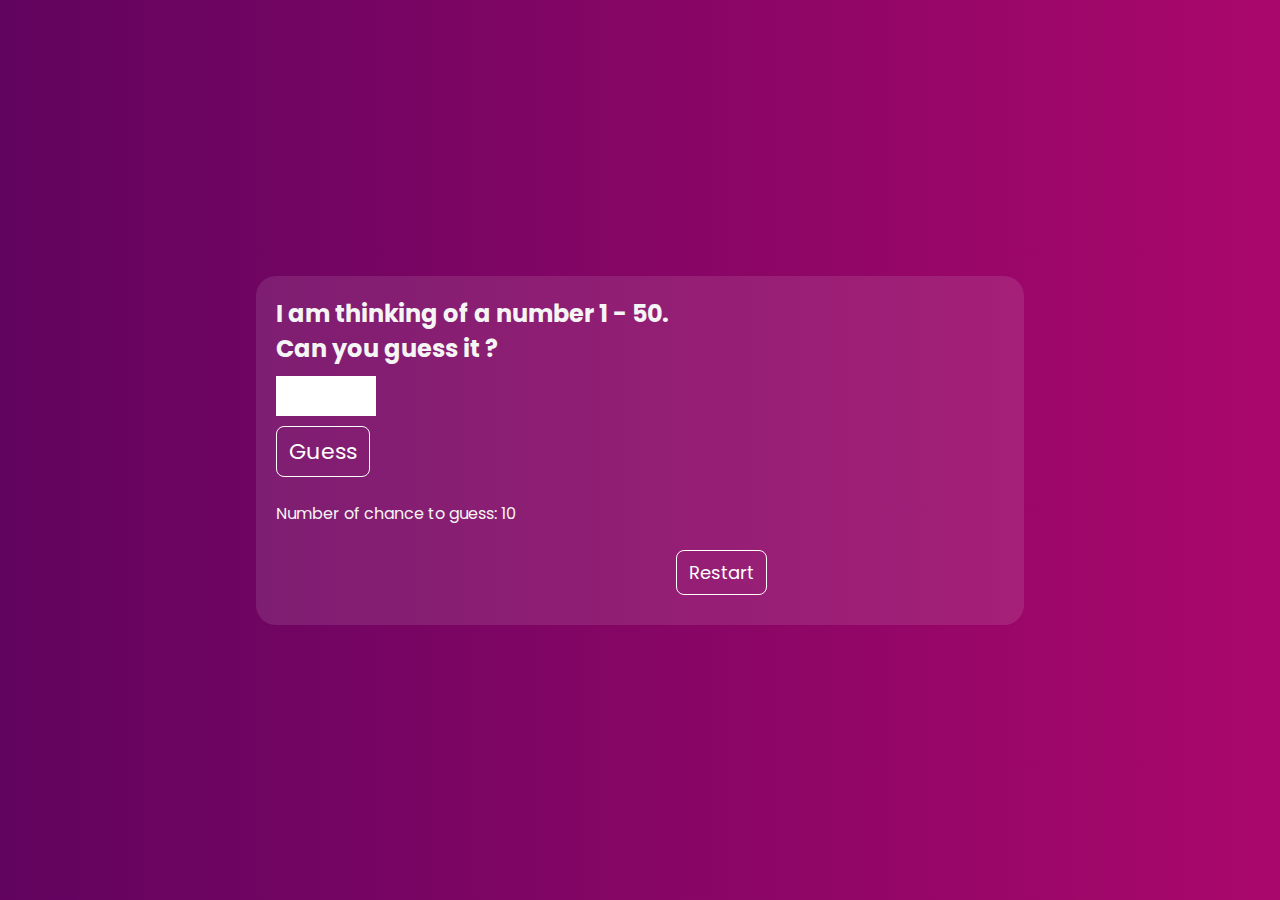
<file: guess-number/index.html>
<!DOCTYPE html>
<html lang="en">

<head>
    <meta charset="UTF-8">
    <meta name="viewport" content="width=device-width, initial-scale=1.0">
    <title>Guess the Number</title>
    <link href="./css/style.css" rel="stylesheet" type="text/css" />
</head>

<body>
    <main>
        <div class="" id="gameDisplay">
            <h2>
                I am thinking of a number 1 - 50. <br />
                Can you guess it ?
            </h2>
            <input type="number" id="guessNumber" /><br />
            <button class="btn-guess" onclick="play()">Guess</button>
            <p class="msg1"></p>
            <p class="msg2"></p>
            <p class="msg3"></p>
            <button class="btn-restart" onclick="restart()">Restart</button>
        </div>
    </main>
    <script src="./js/app.js"></script>
</body>

</html>
</file>
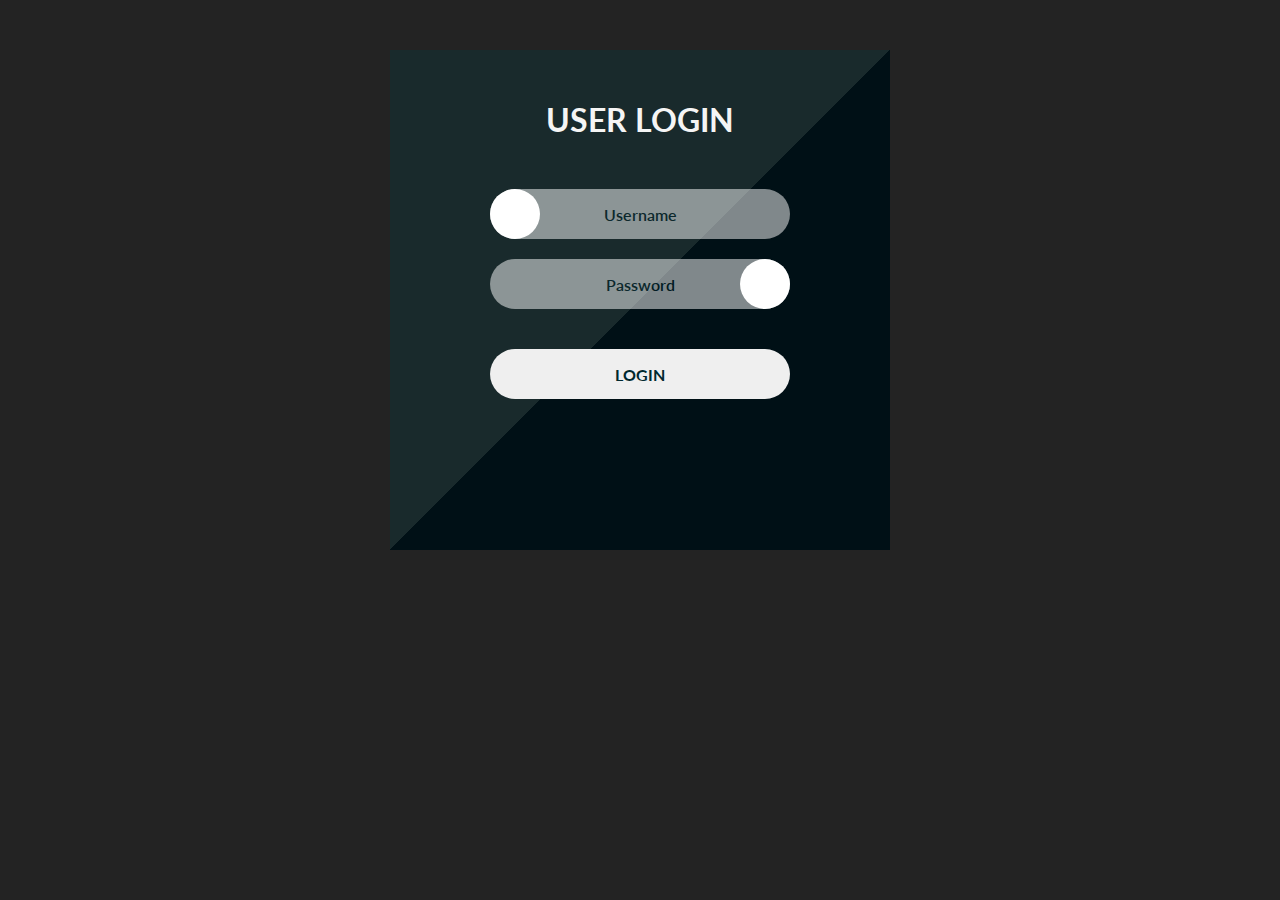
<file: loginform/index.html>
<!DOCTYPE html>
<html lang="en">
<head>
    <meta charset="UTF-8">
    <meta http-equiv="X-UA-Compatible" content="IE=edge">
    <meta name="viewport" content="width=device-width, initial-scale=1.0">
    <title>Login Page</title>
    <link rel="stylesheet" href="./style.css" />
    <link rel="stylesheet" href="https://cdnjs.cloudflare.com/ajax/libs/font-awesome/6.4.0/css/all.min.css"
        integrity="sha512-iecdLmaskl7CVkqkXNQ/ZH/XLlvWZOJyj7Yy7tcenmpD1ypASozpmT/E0iPtmFIB46ZmdtAc9eNBvH0H/ZpiBw=="
        crossorigin="anonymous" referrerpolicy="no-referrer" />
    <link href="https://fonts.googleapis.com/css2?family=Lato&display=swap" rel="stylesheet">
</head>
<body>
    <center>
        <div class="card">
            <h1>User Login</h1>
            <form action="customer.html" method="post">
                <div class="login-form">
                    <label class="user" for="name"><i class="fa-regular fa-user"></i></label>
                    <input type="text" placeholder="Username" id="name" autocomplete="off"/>
                </div>
                <div class="login-form">
                    <input type="password" placeholder="Password" id="password" autocomplete="off"/>
                    <label class="lock" for="password"><i class="fa-solid fa-lock"></i></label>
                </div>
                <button type="submit" class="btn">Login</button>
            </form>
         <div class="overlay"></div>
        </div>
    </center>
</body>
</html>
</file>
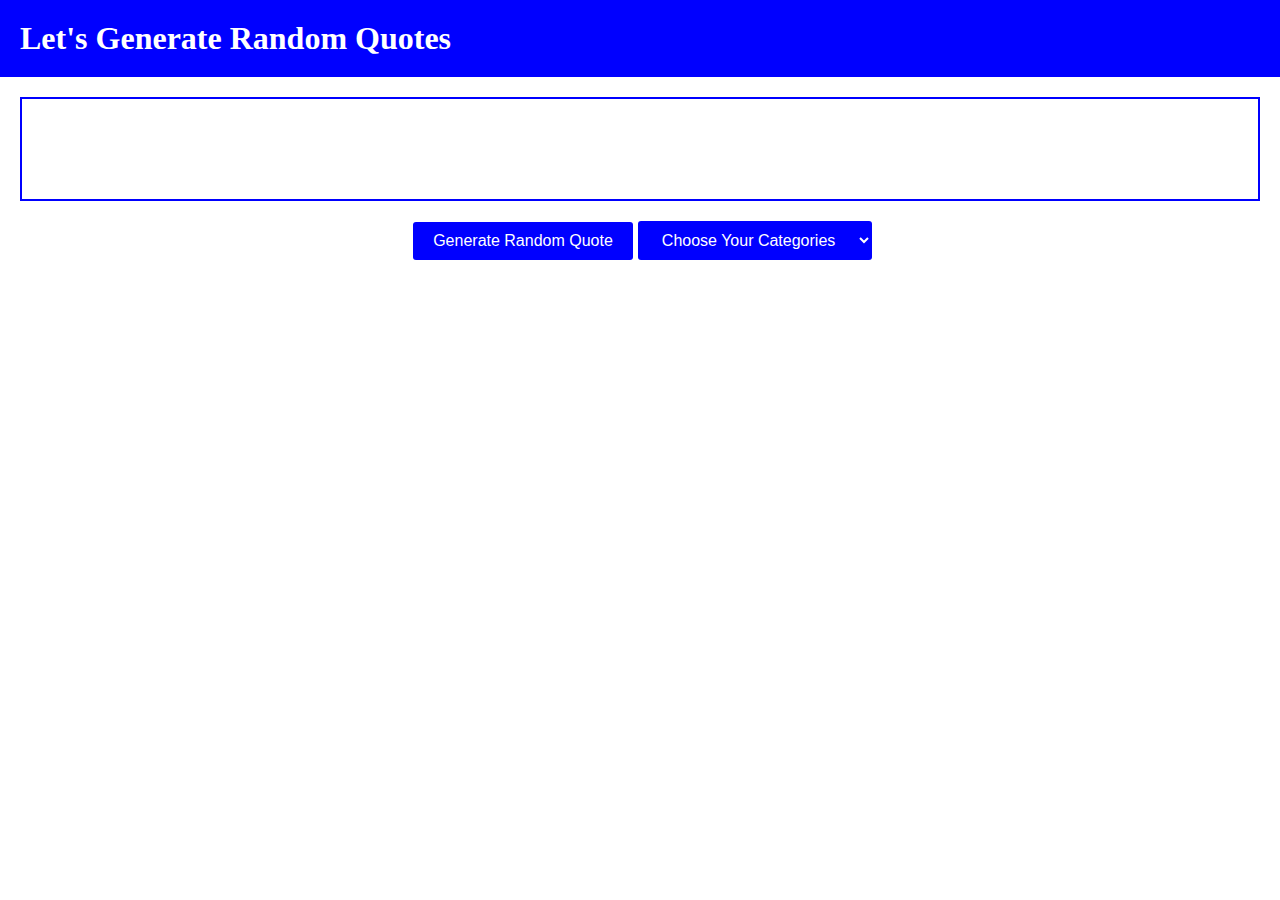
<file: random-quotes/index.html>
<!DOCTYPE html>
<html lang="en">

<head>
    <meta charset="UTF-8">
    <meta name="viewport" content="width=device-width, initial-scale=1.0">
    <title>Generate Random Quotes</title>
    <link href="css/style.css" rel="stylesheet" type="text/css" />
</head>

<body>
    <main>
        <header>
            <h1>Let's Generate Random Quotes</h1>
        </header>

        <div class="displayer"></div>
        <div class="btn-group">
            <button id="randomQt" value="">Generate Random Quote</button>
            <select name="categories" id="selectQt">
                <option value="" selected disabled> Choose Your Categories</option>
                <option value="technology">Technology</option>
                <option value="history">History</option>
                <option value="civil-right">Civil-Right</option>
            </select>
        </div>

    </main>
    <script src="js/app.js"></script>
</body>

</html>
</file>
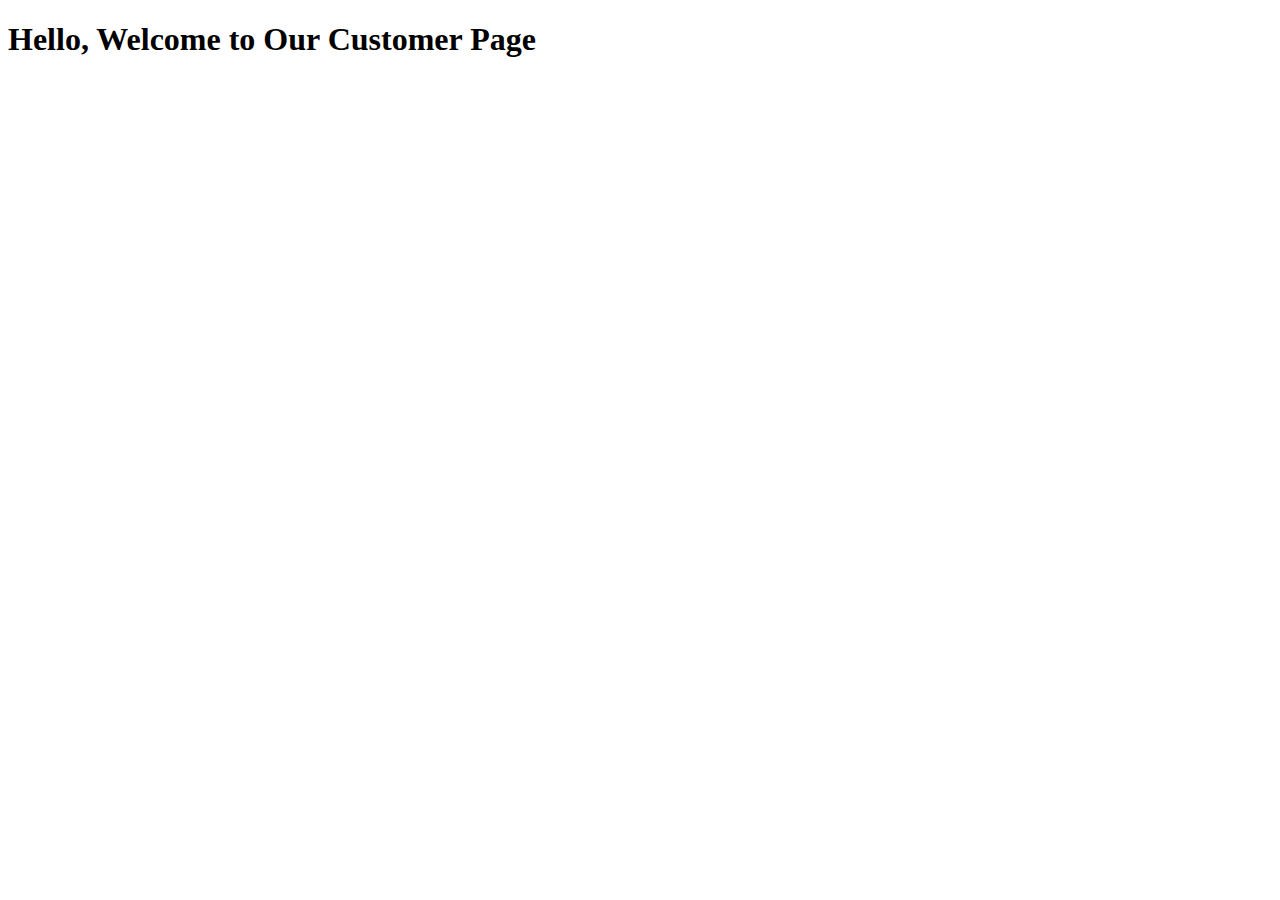
<file: loginform/customer.html>
<!DOCTYPE html>
<html lang="en">
<head>
    <meta charset="UTF-8">
    <meta http-equiv="X-UA-Compatible" content="IE=edge">
    <meta name="viewport" content="width=device-width, initial-scale=1.0">
    <title>This is Customer page</title>
</head>
<body>
    <h1>Hello, Welcome to Our Customer Page</h1>
</body>
</html>
</file>
<file: guess-number/css/style.css>
@import url('https://fonts.googleapis.com/css2?family=Poppins:wght@400;600;700&display=swap');

* {
    margin: 0;
    padding: 0;
    box-sizing: border-box;
    font-family: 'Poppins', sans-serif;
}

main {
    width: 100%;
    height: 100vh;
    background: #AA076B;
    /* fallback for old browsers */
    background: -webkit-linear-gradient(to right, #61045F, #AA076B);
    /* Chrome 10-25, Safari 5.1-6 */
    background: linear-gradient(to right, #61045F, #AA076B);
    /* W3C, IE 10+/ Edge, Firefox 16+, Chrome 26+, Opera 12+, Safari 7+ */
    display: flex;
    align-items: center;
    justify-content: center;

}

div {
    width: 60%;
    padding: 20px;
    background: rgba(255, 255, 255, 0.1);
    border-radius: 20px;
    color: whitesmoke;
}

h2 {

    margin-bottom: 10px;
}

p {
    margin-bottom: 14px;
}

input[type="number"] {
    border: none;
    width: 100px;
    height: 40px;
    padding: 10px;
    font-size: 20px;
}

.btn-guess {
    margin: 10px 0;
    background-color: transparent;
    font-size: 22px;
    padding: 8px 12px;
    color: #fff;
    border: 1px solid #fff;
    border-radius: 8px;
}

.btn-restart {
    margin: 10px 0 10px 400px;
    background-color: transparent;
    color: #fff;
    font-size: 18px;
    padding: 8px 12px;
    border: 1px solid #fff;
    border-radius: 8px;
}

.btn-guess:hover,
.btn-restart:hover {

    background: #61045F;
    transition: .5s;
}

.wrong {
    border: 2px solid red;
}

.correct {
    border: 2px solid green;
}
</file>
<file: loginform/style.css>
* {
    padding:0;
    margin: 0;
    font-family: 'Lato', sans-serif;
}

/* section {
    display: flex;
    align-items: center;
    justify-content: center;
} */

body {
    background-color: #232323;
}

h1 {
    margin: 50px 0;
    text-transform: uppercase;
    color: whitesmoke;
    position: relative;
    z-index: 7;
}

.card {
   position: relative;
   margin-top: 50px;
   display: inline-block;
   width: 500px;
   height: 500px;
   background: linear-gradient(to top left, #01202d 50% , #325559 50% );
}

.overlay {
    position: absolute;
    width: 100%;
    height: 100%;
    background-color:black;
    top: 50%;
    left:50%;
    transform: translate(-50%, -50%);
    opacity: 0.5;
    /* z-index:; */
}

.user, .lock{
    display: inline-block;
    width: 50px;
    height: 50px;
    color: #01202d;
    background-color: white;
    text-align: center;
    line-height: 50px;
    border-radius: 50%;
    font-size: 20px;
    cursor: pointer;
    z-index: 7;
}

input {
    display: inline-block;
    box-sizing: border-box;
    width: 300px;
    height: 50px;
    font-size: 1rem;
    font-weight: 600;
    color: #00282e;
    border-radius: 50px;
    border: none;
    opacity: 0.5;
    text-align: center;
}

.btn {
    display: inline-block;
    box-sizing: border-box;
    width: 300px;
    height: 50px;
    font-size: 1rem;
    font-weight: 600;
    color: #00282e;
    border-radius: 50px;
    border: none;
}

.btn {
   position: relative;
   text-transform: uppercase;
   font-weight: 700;
   margin-top: 20px;
   z-index: 7;
   cursor: pointer;
}

input::placeholder {
    color: #00282e;
    text-align: center;
}

input:focus {
    border: none;
    outline: none;
    text-align: center;
}

input:focus::placeholder {
    color: transparent;
}

.login-form {
    position: relative;
    margin-bottom: 20px;
    z-index: 7;
}

.user {
   position: absolute;
}

.lock {
   position: absolute;
   right: 20%;
}
</file>
<file: random-quotes/css/style.css>
@import url('https://fonts.googleapis.com/css2?family=Poppins:wght@400;600;700&display=swap');

* {
    margin: 0;
    padding: 0;
    box-sizing: border-box;
}

main {
    width: 100%;
    height: 100vh;
}

header {
    padding: 20px;
    background: blue;
    color: white;
}

.displayer {
    margin: 20px 20px 0 20px;
    padding: 50px;
    display: flex;
    flex-direction: column;
    align-items: center;
    border: 2px solid blue;
}

.quote {
    background: rgba(255, 255, 255, 0.4);
    margin: 20px 0;
    padding: 20px;
    font-size: 1rem;
    border-radius: 10px;
    box-shadow: 2px 0 4px 0 grey;
}

.btn-group {
    margin-top: 20px;
    display: flex;
    align-items: center;
    justify-content: center;
    flex-direction: row;
}

.btn-group>* {
    background: blue;
    padding: 10px 20px;
    margin-left: 5px;
    border: none;
    border-radius: 3px;
    color: white;
    font-size: 1rem;
    transition: .5s;
}

.btn-group>button:hover {
    background: aqua;
    color: black;
    cursor: pointer;
}

.btn-group>select>option {
    background: white;
    color: black;
}
</file>
